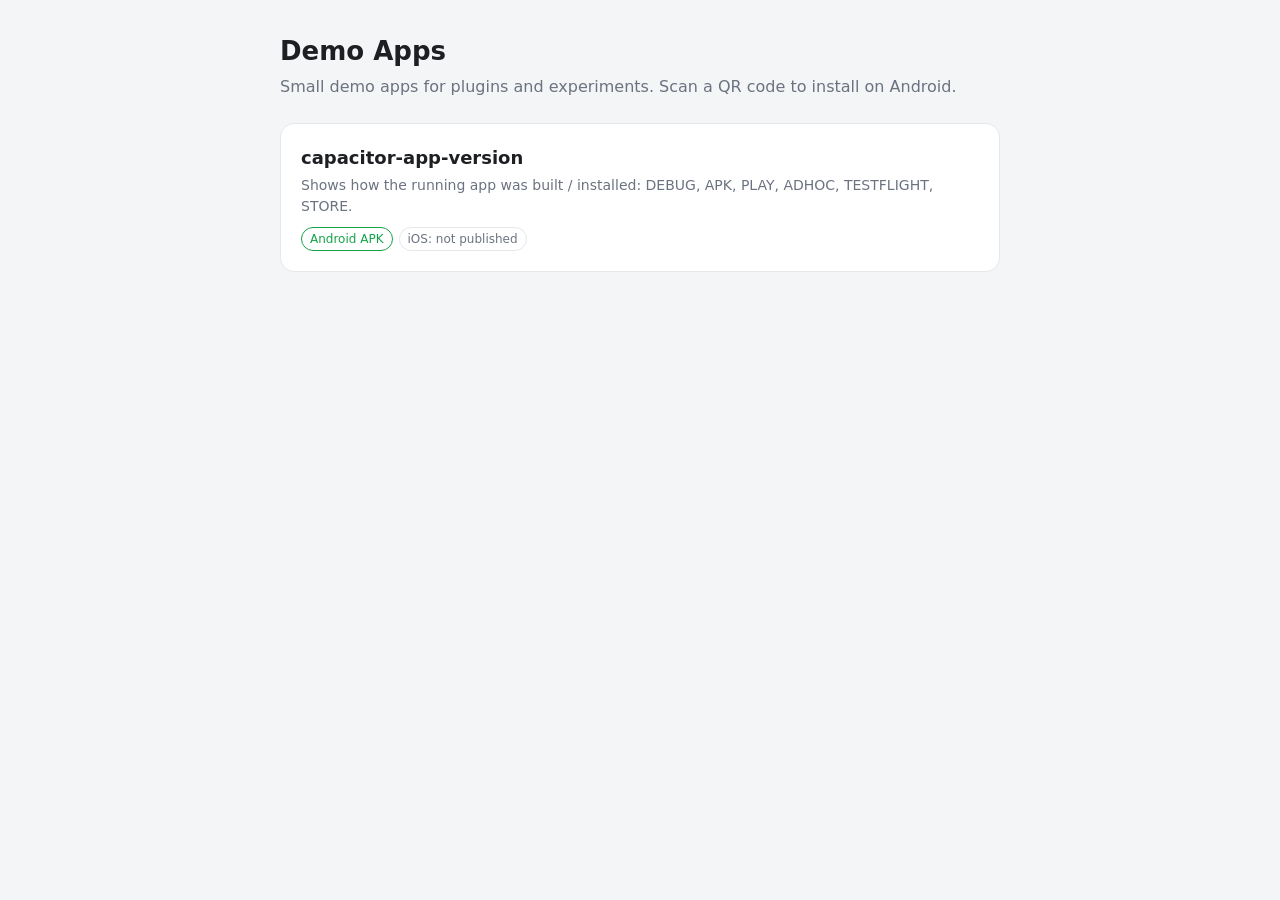
<file: index.html>
<!doctype html>
<html lang="en">
  <head>
    <meta charset="utf-8" />
    <meta name="viewport" content="width=device-width, initial-scale=1" />
    <title>Demo Apps</title>
    <link rel="stylesheet" href="style.css" />
  </head>
  <body>
    <main>
      <h1>Demo Apps</h1>
      <p class="sub">Small demo apps for plugins and experiments. Scan a QR code to install on Android.</p>

      <a class="card app" href="app-version/">
        <h2>capacitor-app-version</h2>
        <p>Shows how the running app was built / installed: DEBUG, APK, PLAY, ADHOC, TESTFLIGHT, STORE.</p>
        <div class="tags"><span class="tag on">Android APK</span><span class="tag">iOS: not published</span></div>
      </a>
    </main>
  </body>
</html>
</file>
<file: style.css>
:root {
  --bg: #f4f5f7;
  --card: #ffffff;
  --text: #1d1f23;
  --muted: #6b7280;
  --line: #e5e7eb;
  --accent: #1d4ed8;
  --android: #16a34a;
}
@media (prefers-color-scheme: dark) {
  :root {
    --bg: #111317;
    --card: #1b1e24;
    --text: #e8eaee;
    --muted: #9aa1ad;
    --line: #2c313a;
    --accent: #5b8cff;
    --android: #3fbf6a;
  }
}
* { box-sizing: border-box; }
body {
  margin: 0;
  padding: 32px 16px 48px;
  font-family: -apple-system, system-ui, Roboto, sans-serif;
  background: var(--bg);
  color: var(--text);
  line-height: 1.5;
}
main { max-width: 720px; margin: 0 auto; }
a { color: var(--accent); }
h1 { font-size: 26px; margin: 0 0 4px; }
h2 { font-size: 18px; margin: 0 0 12px; }
.sub { color: var(--muted); margin: 0 0 24px; }
.card {
  background: var(--card);
  border: 1px solid var(--line);
  border-radius: 14px;
  padding: 20px;
  margin-bottom: 16px;
}
.app { display: block; text-decoration: none; color: inherit; }
.app:hover { border-color: var(--accent); }
.app h2 { margin-bottom: 4px; }
.app p { margin: 0; color: var(--muted); font-size: 14px; }
.tags { margin-top: 10px; display: flex; gap: 6px; flex-wrap: wrap; }
.tag { font-size: 12px; padding: 2px 8px; border-radius: 999px; border: 1px solid var(--line); color: var(--muted); }
.tag.on { color: var(--android); border-color: var(--android); }
.download { display: grid; grid-template-columns: auto 1fr; gap: 24px; align-items: center; }
@media (max-width: 560px) { .download { grid-template-columns: 1fr; justify-items: center; text-align: center; } }
#qr { background: #fff; padding: 12px; border-radius: 12px; width: 204px; height: 204px; }
.btn {
  display: inline-block;
  padding: 12px 20px;
  border-radius: 10px;
  background: var(--android);
  color: #fff;
  font-weight: 600;
  text-decoration: none;
}
.meta { color: var(--muted); font-size: 13px; margin-top: 10px; }
.disabled { color: var(--muted); }
ol { padding-left: 20px; margin: 0; }
li { margin-bottom: 6px; }
code { font-family: ui-monospace, Menlo, monospace; font-size: 13px; }
table { width: 100%; border-collapse: collapse; font-size: 14px; }
td, th { text-align: left; padding: 6px 0; border-top: 1px solid var(--line); }
tr:first-child td, tr:first-child th { border-top: 0; }
</file>
